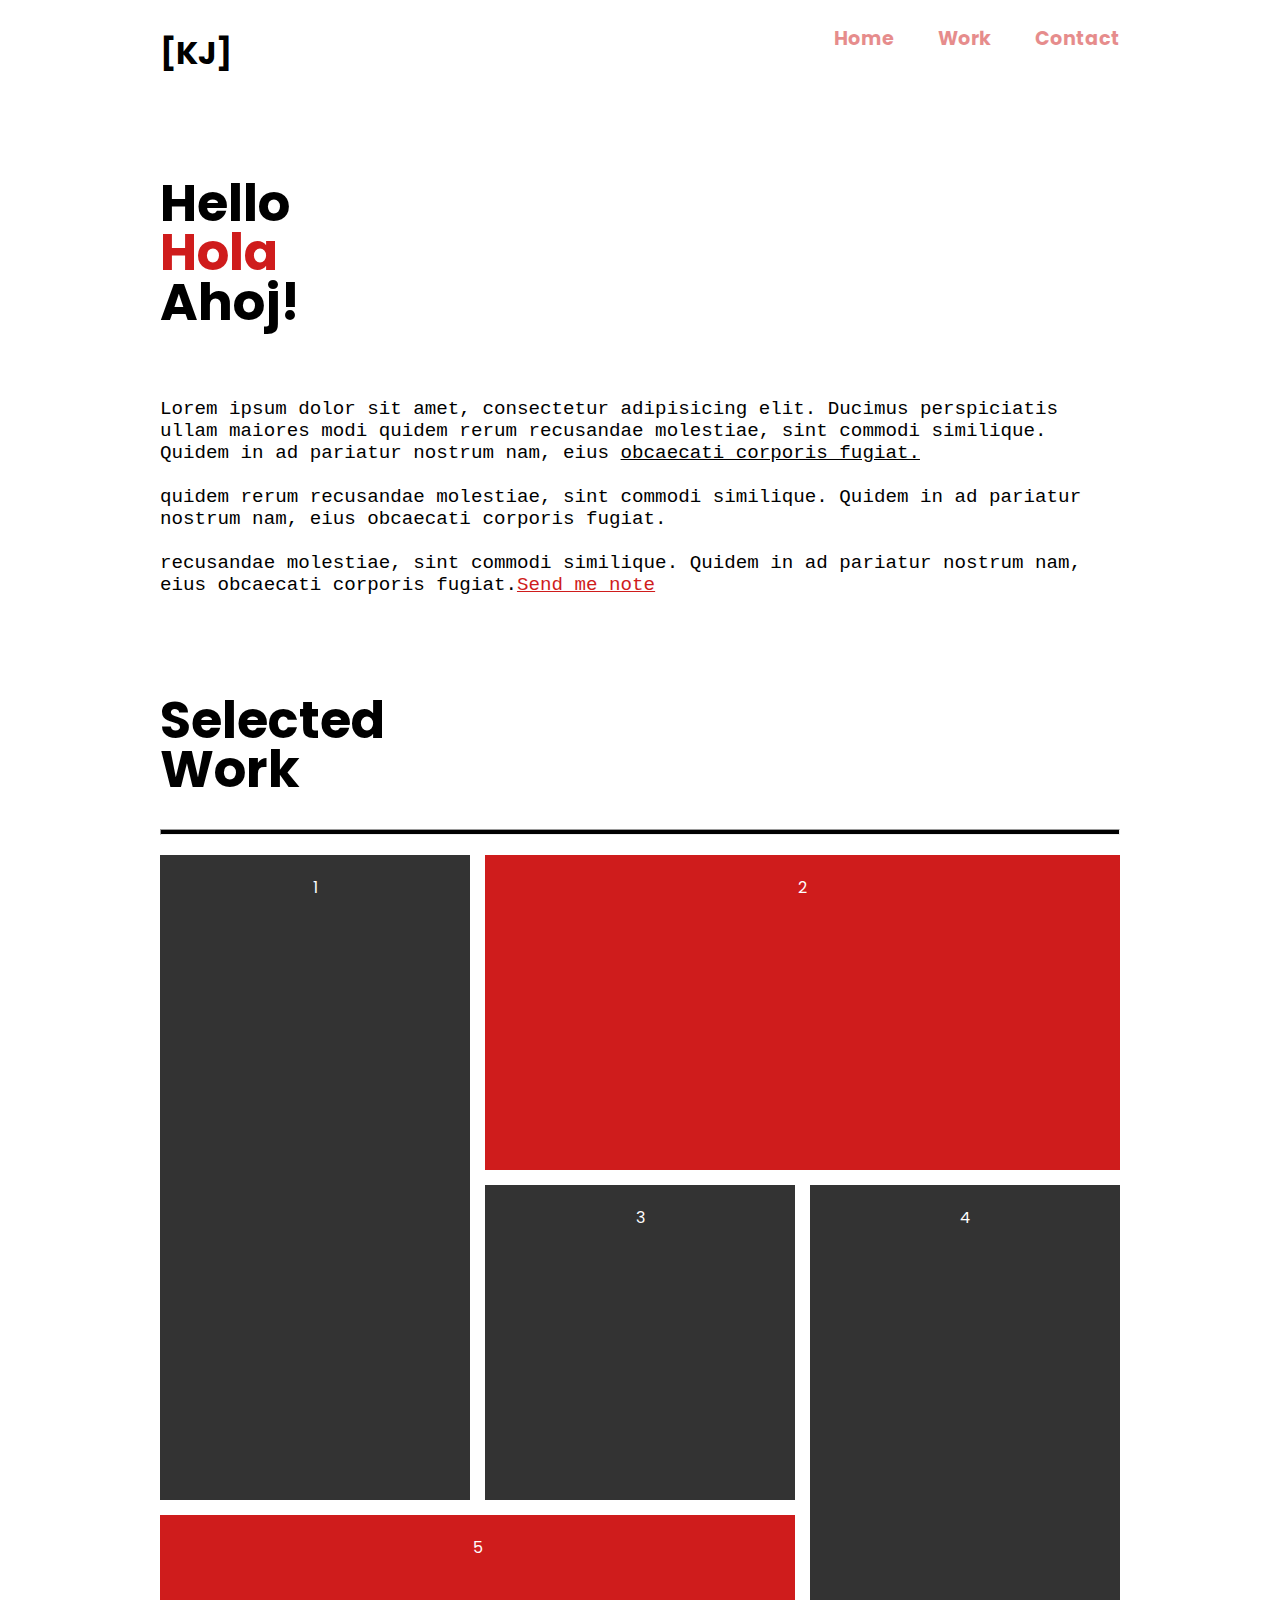
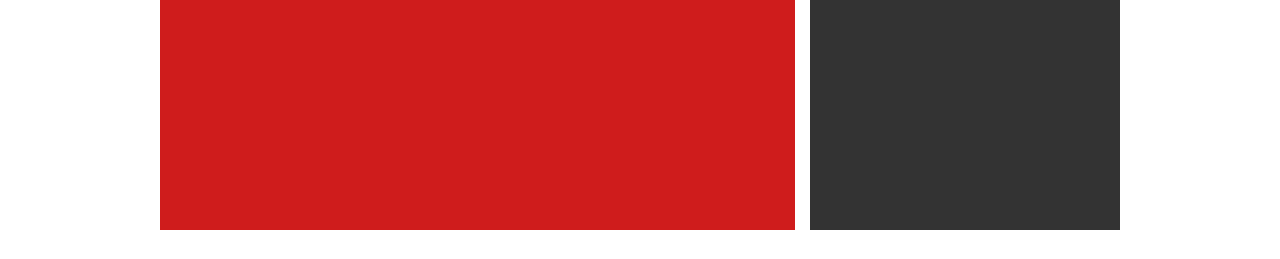
<file: index.html>
<!DOCTYPE html>
<html lang="en">
<head>
  <meta charset="UTF-8">
  <meta name="viewport" content="width=device-width, initial-scale=1.0">
  <meta http-equiv="X-UA-Compatible" content="ie=edge">
  <title>Grid</title>
  <link rel="stylesheet" href="css/style.css">
</head>
<body>
  <!-- Navbar Section -->

  <div class="container header">
    <div class="logo">
      <h1>[KJ]</h1>
      <ul>
        <a href="#">Home</a>
        <a href="#">Work</a>
        <a href="#">Contact</a>
      </ul>
    </div>
<div class="margin-top">
    <div class="title">
    <h1>Hello<br> <span class="red">Hola</span> <br>Ahoj!</h1>
    <h3>Lorem ipsum dolor sit amet, consectetur adipisicing elit. Ducimus perspiciatis ullam maiores modi quidem rerum recusandae molestiae, sint commodi similique. Quidem in ad pariatur nostrum nam, eius <span class='underline'>obcaecati corporis fugiat.</span>
    <br> <br>quidem rerum recusandae molestiae, sint commodi similique. Quidem in ad pariatur nostrum nam, eius obcaecati corporis fugiat.
    <br> <br>recusandae molestiae, sint commodi similique. Quidem in ad pariatur nostrum nam, eius obcaecati corporis fugiat.<a href=#>Send me note</a></h3>


  </div>
  </div>
<div class="container grid">
  <h1>Selected <br>Work</h1>
  <hr>
  <div id="content">
    <div class="one">1</div>
    <div class="two">2</div>
    <div class="three">3</div>
    <div class="four">4</div>
    <div class="five">5</div>
  </div>

  <!--<div id="contact" class='container'>kalebjuliu@gmail.com</div>-->
</body>
</html>
</file>
<file: css/style.css>
@import url('https://fonts.googleapis.com/css?family=Poppins:400,700');
  body {
    font-family: 'Poppins';

  }
  .container{
    max-width: 960px;
    margin: 0 auto;

  }
  .margin-top{
    margin-top: 80px;
  }
  .logo {
    display: flex;
    justify-content: space-between;
  }
  .logo a {
    margin-left: 40px;
    text-decoration: none;
    font-size: 1.2rem;
    font-weight: bold;
    opacity: 0.5;
    transition: all 0.2s ease-in-out;
  }
  .logo a:hover{

    opacity: 1;
  }
  .title h1 {
    font-size: 3.2rem;
    font-weight: 700;
    margin-bottom: 70px;
    line-height: 3.1rem;
  }
  .red {
    color: rgb(207, 28, 28);
  }
  .title h3 {
    font-family: monospace;
    font-size: 1.2rem;
    font-weight: normal;
    margin-bottom: 100px;
  }
  hr{
    height: 4px;
    background-color: black;
  }
  .grid h1 {
    font-size: 3.2rem;
    font-weight: 700;
    line-height: 3.1rem;
  }
  .underline{
    text-decoration: underline;
    color: black;
  }
  #content{
    display: grid;
    max-width: 960px;
    margin: 20px auto;

    grid-template-columns: repeat(6, 1fr);
    grid-auto-rows: minmax(150px, auto);
    grid-gap: 15px;
  }

  a{
    color: rgb(207, 28, 28);
  }

  #content div{
    padding: 20px;
    color: white;
    text-align: center;
    transition: all 0.3s ease-in-out;
  }
  #content div:hover{
    opacity: 0.7;
    transform: rotateZ(-2deg);
    transition: all 0.3s ease-in-out;
  }
  .one {
    grid-column: 1/3;
    grid-row: 1/5;
    background: #333;
  }
  .two {
    grid-column: 3/7;
    grid-row: 1/3;
    background: rgb(207, 28, 28);
  }
  .three{
    grid-column: 3/5;
    grid-row: 3/5;
    background: #333;
  }
  .four{
    grid-column: 5/7;
    grid-row: 3/7;
    background: #333;
  }
  .five {
    grid-column: 1/5;
    grid-row: 5/7;
    background: rgb(207, 28, 28);
  }

/*#contact{
  text-align: center;
  margin-top: 100px;
  margin-bottom: 200px;
  font-size: 3rem;
  font-weight: bold;
}
*/
</file>
